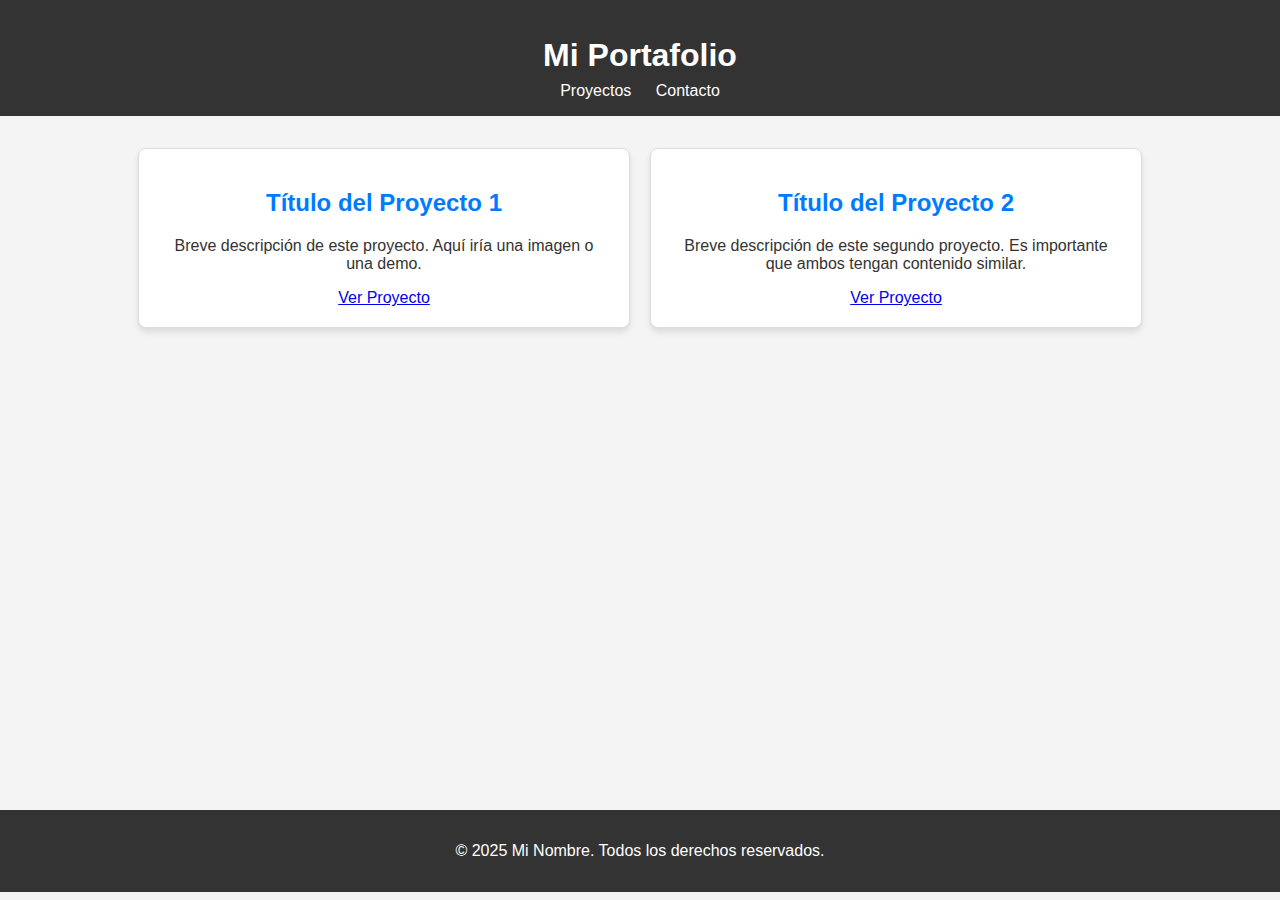
<file: Index.html>
<!DOCTYPE html>
<html lang="es">
<head>
   <meta charset="UTF-8">
   <meta name="viewport" content="width=device-width, initial-scale=1.0">
   <title>Mi Portafolio de Proyectos</title>
   <link rel="stylesheet" href="styles.css"> </head>
<body>


   <header class="page-header">
       <h1>Mi Portafolio</h1>
       <nav>
           <a href="#proyectos">Proyectos</a>
           <a href="#contacto">Contacto</a>
       </nav>
   </header>


   <main class="main-content">
       <div class="projects-container">


           <section class="project-card">
               <h2>Título del Proyecto 1</h2>
               <p>Breve descripción de este proyecto. Aquí iría una imagen o una demo.</p>
               <a href="#">Ver Proyecto</a>
           </section>


           <section class="project-card">
               <h2>Título del Proyecto 2</h2>
               <p>Breve descripción de este segundo proyecto. Es importante que ambos tengan contenido similar.</p>
               <a href="#">Ver Proyecto</a>
           </section>


       </div>
   </main>


   <footer class="page-footer">
       <p>&copy; 2025 Mi Nombre. Todos los derechos reservados.</p>
   </footer>


</body>
</html>
</file>
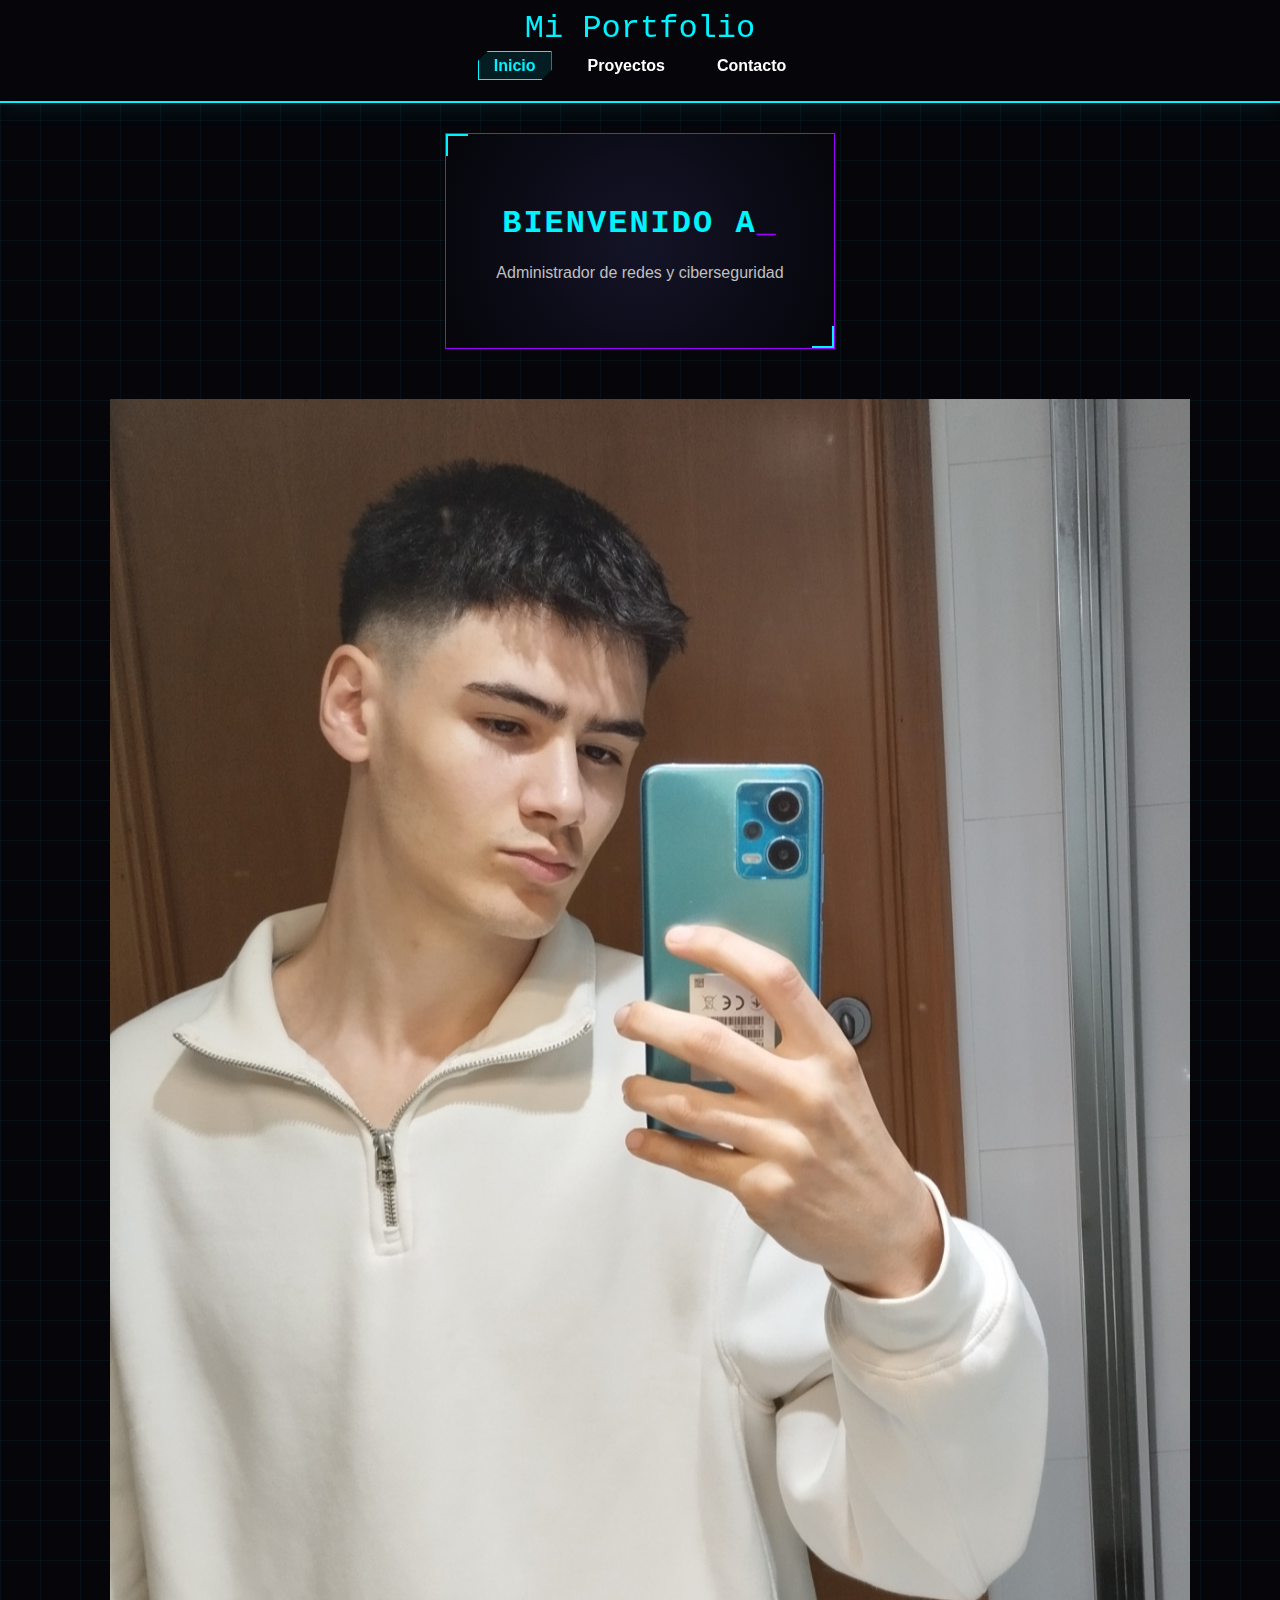
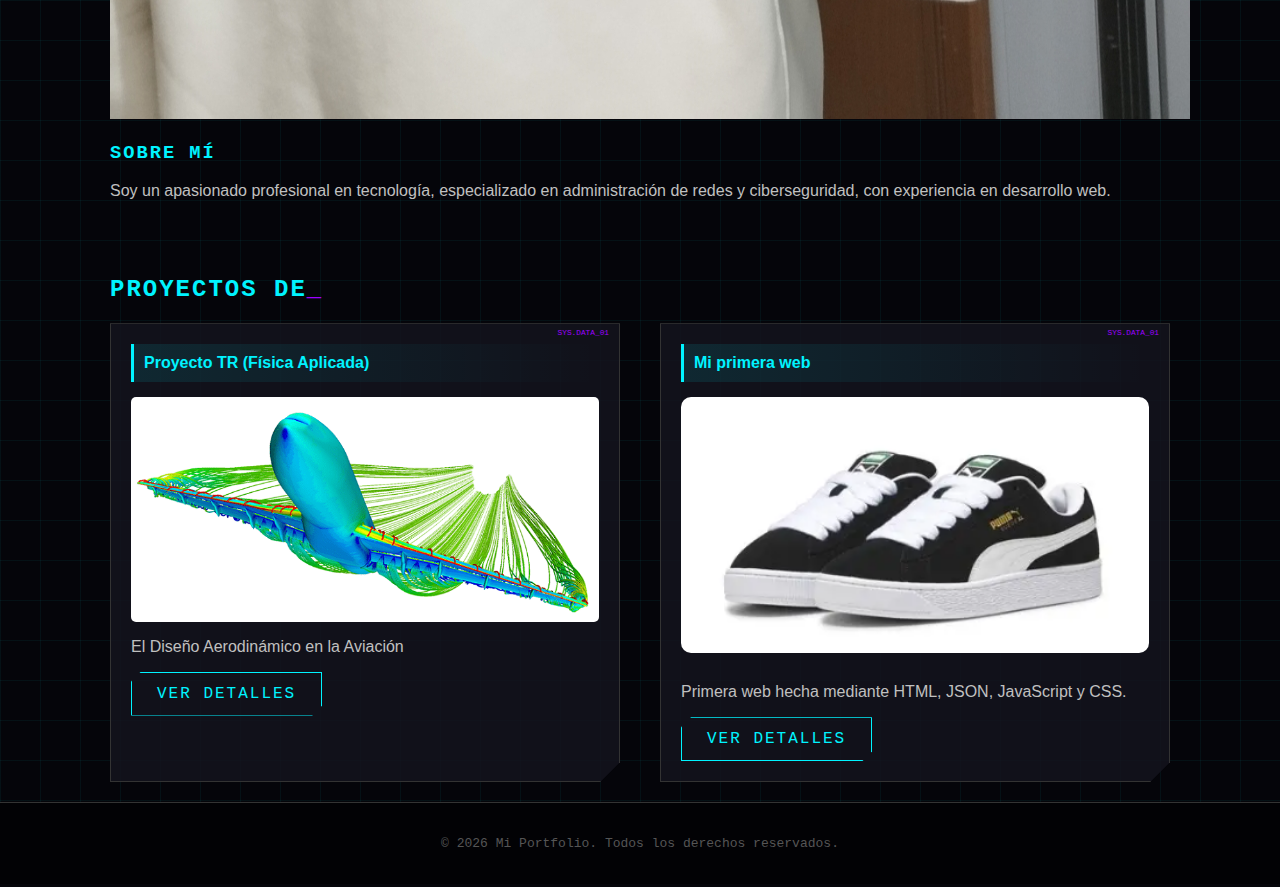
<file: index.html>
<!DOCTYPE html>
<html lang="es">
<head>
    <meta charset="UTF-8">
    <meta name="viewport" content="width=device-width, initial-scale=1.0">
    <title>Portfolio - Inicio</title>
    <link rel="stylesheet" href="style.css">
</head>
<body>

    <header>
        <div class="header-container">
            <div class="logo">Mi Portfolio</div>
            <nav>
                <button class="menu-toggle" id="mobile-menu">☰</button>
                <ul class="nav-links">
                    <li><a href="index.html" class="active">Inicio</a></li>
                    <li><a href="proyectos.html">Proyectos</a></li>
                    <li><a href="contacto.html">Contacto</a></li>
                </ul>
            </nav>
        </div>
    </header>

    <section class="hero">
        <h1>Bienvenido a mi Portfolio Personal</h1>
        <p>Administrador de redes y ciberseguridad</p>
    </section>

    <section class="container">
        <div class="about-card">
            <div class="about-photo">
                <img src="Yo2.jpg" alt="Mi Foto" class="profile-img">
            </div>
            <div class="about-text">
                <h3>Sobre Mí</h3>
                <p>
                    Soy un apasionado profesional en tecnología, especializado en
                    administración de redes y ciberseguridad, con experiencia en desarrollo web.
                </p>
            </div>
        </div>
    </section>

    <section class="featured-projects container">
        <h2>Proyectos Destacados</h2>
        <div class="grid-2">

            <div class="card">
                <div class="card-header">Proyecto TR (Física Aplicada)</div>
                <div class="card-body">
                    <img
                        src="aerodinamica_aviones.png"
                        alt="Simulación de diseño aerodinámico de ala de avión"
                        class="project-img-tr"
                    >
                    <p>El Diseño Aerodinámico en la Aviación</p>
                    <a href="detalle.html" class="btn-small">Ver Detalles</a>
                </div>
            </div>

            <!-- PRIMERA WEB DE ZAPATILLAS -->
            <div class="card">
                <div class="card-header">Mi primera web</div>
                <div class="card-body">

                    <img
                        src="imggw2.png"
                        alt="Zapatilla deportiva"
                        style="width:100%; border-radius:10px; margin-bottom:10px;"
                    >

                    <p>Primera web hecha mediante HTML, JSON, JavaScript y CSS.</p>
                    <a href="detalle2.html" class="btn-small">Ver Detalles</a>
                </div>
            </div>

        </div>
    </section>

    <footer>
        <p>&copy; <span id="year"></span> Mi Portfolio. Todos los derechos reservados.</p>
    </footer>

    <script src="script.js"></script>
</body>
</html>
</file>
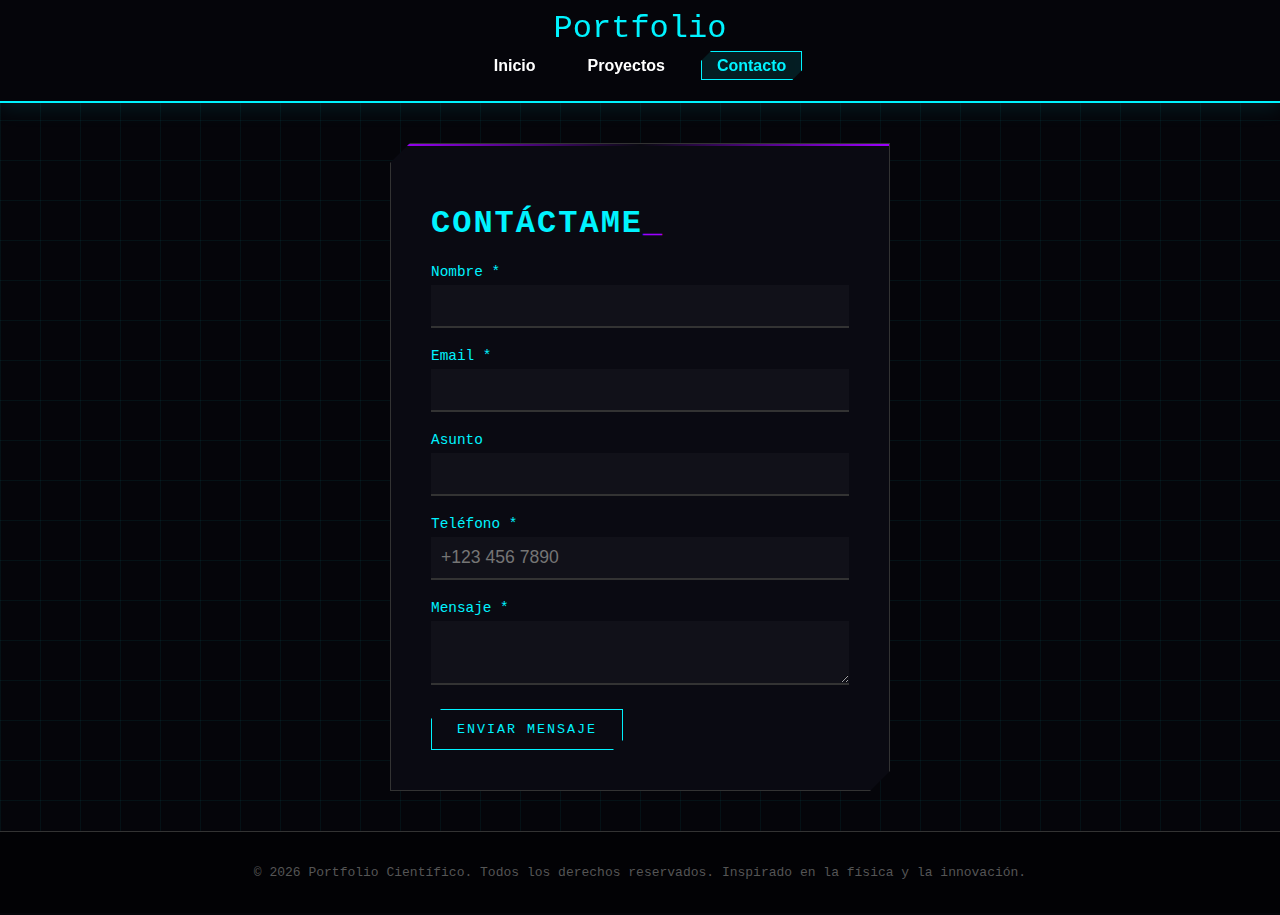
<file: contacto.html>
<!DOCTYPE html>
<html lang="es">
<head>
    <meta charset="UTF-8">
    <meta name="viewport" content="width=device-width, initial-scale=1.0">
    <title>Contacto - Portfolio Científico</title>
    <link rel="stylesheet" href="style.css">
</head>
<body>
    <header>
        <div class="header-container">
            <div class="logo">Portfolio</div> <!-- Logo con icono de átomo para inspiración en física cuántica -->
            <nav>
                <button class="menu-toggle">☰</button>
                <ul class="nav-links">
                    <li><a href="index.html">Inicio</a></li>
                    <li><a href="proyectos.html">Proyectos</a></li>
                    <li><a href="contacto.html" class="active">Contacto</a></li>
                </ul>
            </nav>
        </div>
    </header>

    <div class="form-wrapper">
        <div class="container-form">
            <h1>Contáctame</h1>
            <form id="contactForm" action="#" method="post">
                <label for="nombre">Nombre <span class="required">*</span></label>
                <input type="text" id="nombre" name="nombre" required pattern="[A-Za-z\s]+" title="Solo letras y espacios">

                <label for="email">Email <span class="required">*</span></label>
                <input type="email" id="email" name="email" required>

                <label for="asunto">Asunto</label>
                <input type="text" id="asunto" name="asunto">

                <label for="telefono">Teléfono <span class="required">*</span></label>
                <input type="tel" id="telefono" name="telefono" required pattern="[\+]?[0-9\s\-\.]+" placeholder="+123 456 7890">

                <label for="mensaje">Mensaje <span class="required">*</span></label>
                <textarea id="mensaje" name="mensaje" required minlength="10" maxlength="500"></textarea>

                <button type="submit">Enviar Mensaje</button>
            </form>
        </div>
    </div>

    <footer>
        <p>&copy; <span id="year"></span> Portfolio Científico. Todos los derechos reservados. Inspirado en la física y la innovación.</p>
    </footer>
    <script src="script.js"></script>
</body>
</html>
</file>
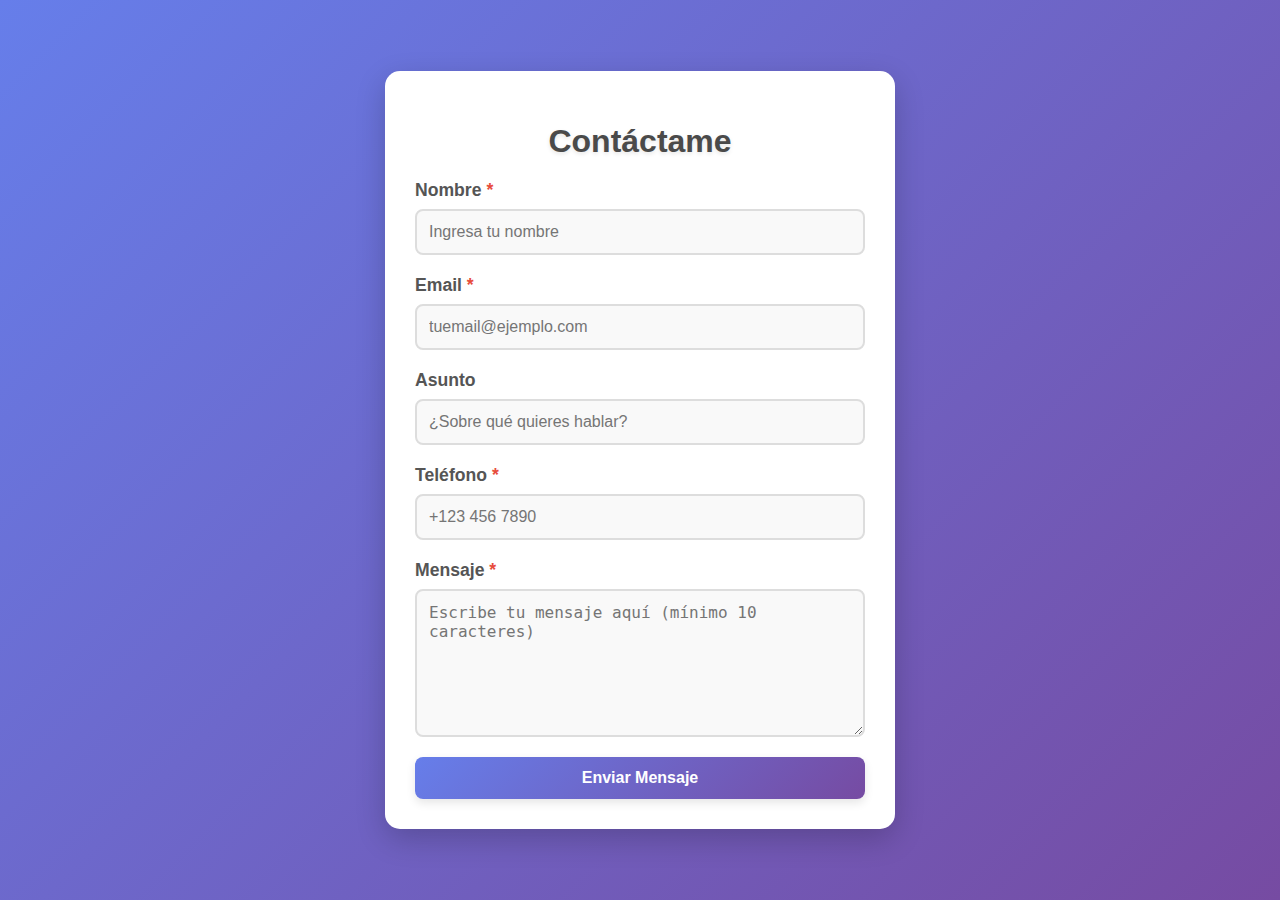
<file: formulari.html>
<!DOCTYPE html>
<html lang="es">
<head>
    <meta charset="UTF-8">
    <meta name="viewport" content="width=device-width, initial-scale=1.0">
    <title>Formulario de Contacto</title>
    <link rel="stylesheet" href="styles2.css"> <!-- Enlaza al CSS -->
</head>
<body>
    <div class="container">
        <h1>Contáctame</h1>
        <form action="#" method="post"> <!-- Cambia el action a tu backend si lo tienes -->
            <label for="nombre">Nombre <span class="required">*</span></label>
            <input type="text" id="nombre" name="nombre" required pattern="[A-Za-z\s]+" title="Solo letras y espacios permitidos" placeholder="Ingresa tu nombre">
            
            <label for="email">Email <span class="required">*</span></label>
            <input type="email" id="email" name="email" required placeholder="tuemail@ejemplo.com">
            
            <label for="asunto">Asunto</label>
            <input type="text" id="asunto" name="asunto" placeholder="¿Sobre qué quieres hablar?">
            
            <label for="telefono">Teléfono <span class="required">*</span></label>
            <input type="tel" id="telefono" name="telefono" required pattern="[\+]?[0-9\s\-\$\$]+" title="Ingresa un número de teléfono válido (ej: +1234567890 o 123-456-7890)" placeholder="+123 456 7890">
            
            <label for="mensaje">Mensaje <span class="required">*</span></label>
            <textarea id="mensaje" name="mensaje" required minlength="10" maxlength="500" placeholder="Escribe tu mensaje aquí (mínimo 10 caracteres)"></textarea>
            
            <button type="submit">Enviar Mensaje</button>
        </form>
    </div>
</body>
</html>
</file>
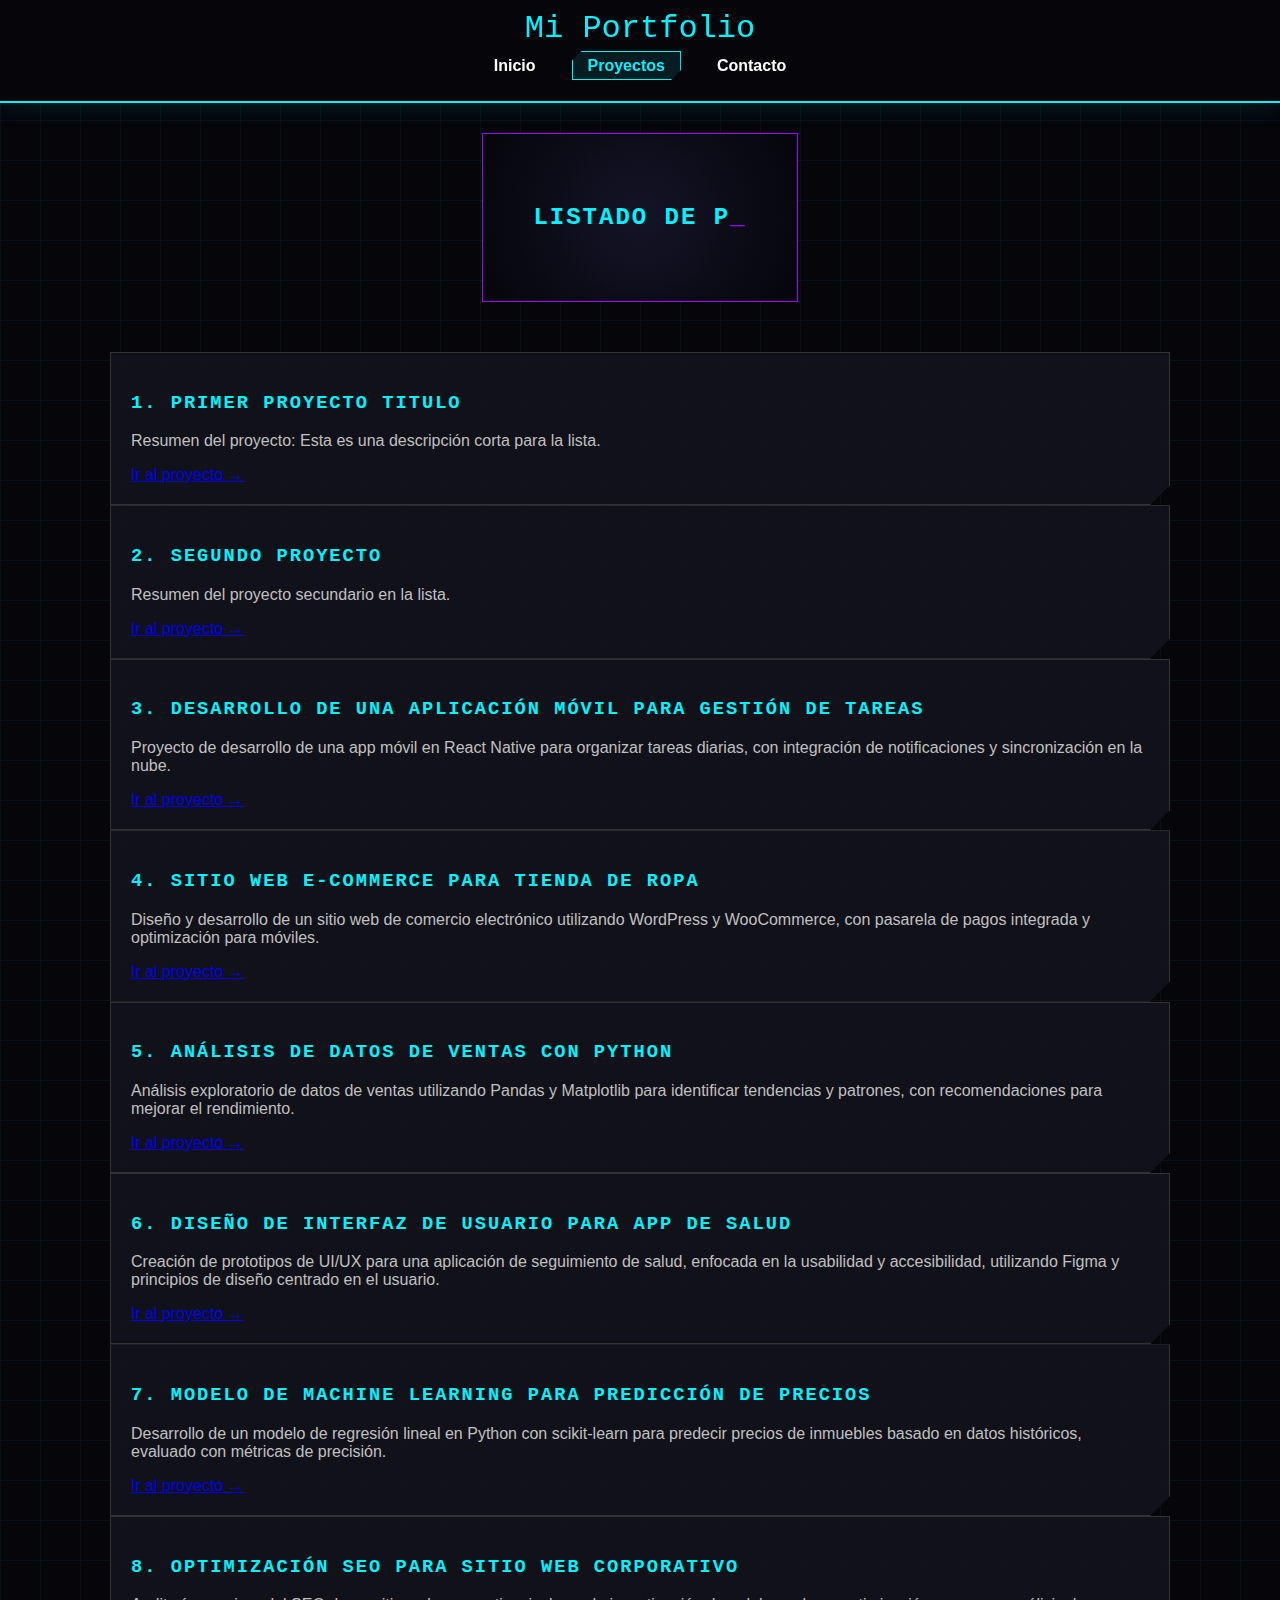
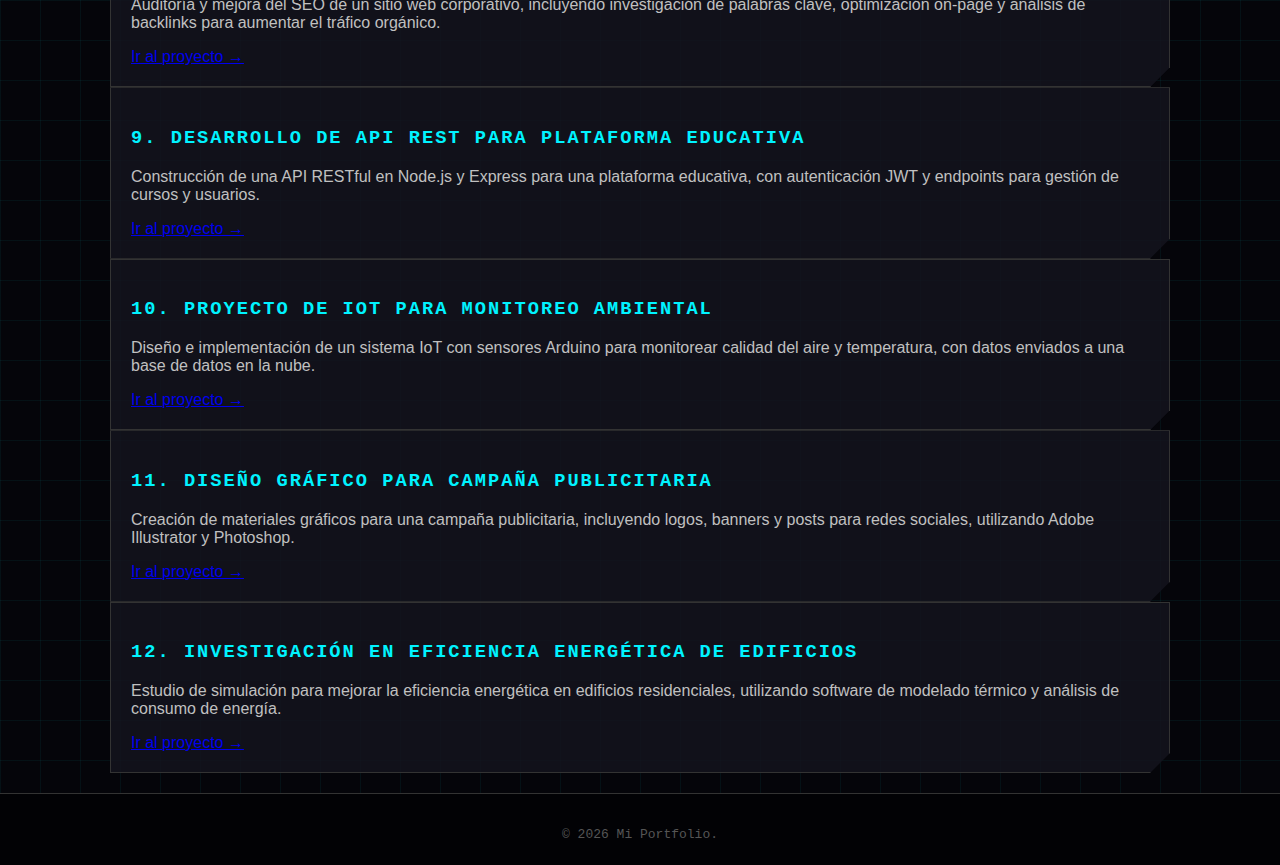
<file: proyectos.html>
<!DOCTYPE html>
<html lang="es">
<head>
    <meta charset="UTF-8">
    <meta name="viewport" content="width=device-width, initial-scale=1.0">
    <title>Lista de Proyectos</title>
    <link rel="stylesheet" href="style.css">
</head>
<body>

    <header>
        <div class="header-container">
            <div class="logo">Mi Portfolio</div>
            <nav>
                <button class="menu-toggle">☰</button>
                <ul class="nav-links">
                    <li><a href="index.html">Inicio</a></li>
                    <li><a href="proyectos.html" class="active">Proyectos</a></li>
                    <li><a href="contacto.html">Contacto</a></li>
                </ul>
            </nav>
        </div>
    </header>

    <div class="purple-banner">
        <h2>Listado de Proyectos</h2>
    </div>

    <section class="container project-list">

        <article class="project-row">
            <h3>1. Primer Proyecto Titulo</h3>
            <p>Resumen del proyecto: Esta es una descripción corta para la lista.</p>
            <a href="detalle.html" class="link-project">Ir al proyecto &rarr;</a>
        </article>

        <article class="project-row">
            <h3>2. Segundo Proyecto</h3>
            <p>Resumen del proyecto secundario en la lista.</p>
            <a href="detalle2.html" class="link-project">Ir al proyecto &rarr;</a>
        </article>

        <article class="project-row">
            <h3>3. Desarrollo de una Aplicación Móvil para Gestión de Tareas</h3>
            <p>Proyecto de desarrollo de una app móvil en React Native para organizar tareas diarias, con integración de notificaciones y sincronización en la nube.</p>
            <a href="detalle3.html" class="link-project">Ir al proyecto &rarr;</a>
        </article>

        <article class="project-row">
            <h3>4. Sitio Web E-commerce para Tienda de Ropa</h3>
            <p>Diseño y desarrollo de un sitio web de comercio electrónico utilizando WordPress y WooCommerce, con pasarela de pagos integrada y optimización para móviles.</p>
            <a href="detalle4.html" class="link-project">Ir al proyecto &rarr;</a>
        </article>

        <article class="project-row">
            <h3>5. Análisis de Datos de Ventas con Python</h3>
            <p>Análisis exploratorio de datos de ventas utilizando Pandas y Matplotlib para identificar tendencias y patrones, con recomendaciones para mejorar el rendimiento.</p>
            <a href="detalle5.html" class="link-project">Ir al proyecto &rarr;</a>
        </article>

        <article class="project-row">
            <h3>6. Diseño de Interfaz de Usuario para App de Salud</h3>
            <p>Creación de prototipos de UI/UX para una aplicación de seguimiento de salud, enfocada en la usabilidad y accesibilidad, utilizando Figma y principios de diseño centrado en el usuario.</p>
            <a href="detalle6.html" class="link-project">Ir al proyecto &rarr;</a>
        </article>

        <article class="project-row">
            <h3>7. Modelo de Machine Learning para Predicción de Precios</h3>
            <p>Desarrollo de un modelo de regresión lineal en Python con scikit-learn para predecir precios de inmuebles basado en datos históricos, evaluado con métricas de precisión.</p>
            <a href="detalle7.html" class="link-project">Ir al proyecto &rarr;</a>
        </article>

        <article class="project-row">
            <h3>8. Optimización SEO para Sitio Web Corporativo</h3>
            <p>Auditoría y mejora del SEO de un sitio web corporativo, incluyendo investigación de palabras clave, optimización on-page y análisis de backlinks para aumentar el tráfico orgánico.</p>
            <a href="detalle8.html" class="link-project">Ir al proyecto &rarr;</a>
        </article>

        <article class="project-row">
            <h3>9. Desarrollo de API REST para Plataforma Educativa</h3>
            <p>Construcción de una API RESTful en Node.js y Express para una plataforma educativa, con autenticación JWT y endpoints para gestión de cursos y usuarios.</p>
            <a href="detalle9.html" class="link-project">Ir al proyecto &rarr;</a>
        </article>

        <article class="project-row">
            <h3>10. Proyecto de IoT para Monitoreo Ambiental</h3>
            <p>Diseño e implementación de un sistema IoT con sensores Arduino para monitorear calidad del aire y temperatura, con datos enviados a una base de datos en la nube.</p>
            <a href="detalle10.html" class="link-project">Ir al proyecto &rarr;</a>
        </article>

        <article class="project-row">
            <h3>11. Diseño Gráfico para Campaña Publicitaria</h3>
            <p>Creación de materiales gráficos para una campaña publicitaria, incluyendo logos, banners y posts para redes sociales, utilizando Adobe Illustrator y Photoshop.</p>
            <a href="detalle11.html" class="link-project">Ir al proyecto &rarr;</a>
        </article>

        <article class="project-row">
            <h3>12. Investigación en Eficiencia Energética de Edificios</h3>
            <p>Estudio de simulación para mejorar la eficiencia energética en edificios residenciales, utilizando software de modelado térmico y análisis de consumo de energía.</p>
            <a href="detalle12.html" class="link-project">Ir al proyecto &rarr;</a>
        </article>

    </section>

    <footer>
        <p>&copy; <span id="year"></span> Mi Portfolio.</p>
    </footer>
    <script src="script.js"></script>
</body>
</html>
</file>
<file: style.css>
/* --- VARIABLES CYBERPUNK --- */
:root {
    --neon-cyan: #00f3ff;
    --neon-purple: #9d00ff;
    --dark-bg: #05050a;
    --panel-bg: rgba(20, 20, 30, 0.8);
    --grid-line: rgba(0, 243, 255, 0.05);
    --text-main: #c0c0c0;
}

/* --- RESET Y FUENTES --- */
@import url('https://fonts.googleapis.com/css2?family=Rajdhani:wght@400;600;700&family=Share+Tech+Mono&display=swap');

* {
    box-sizing: border-box;
    scrollbar-width: thin;
    scrollbar-color: var(--neon-cyan) var(--dark-bg);
}

*::-webkit-scrollbar { width: 6px; }
*::-webkit-scrollbar-track { background: var(--dark-bg); }
*::-webkit-scrollbar-thumb { background: var(--neon-purple); }

/* --- BODY CON FONDO DE REJILLA (GRID) --- */
body {
    font-family: 'Rajdhani', sans-serif;
    margin: 0;
    padding: 0;
    background-color: var(--dark-bg);
    /* Patrón de rejilla cibernética */
    background-image:
        linear-gradient(var(--grid-line) 1px, transparent 1px),
        linear-gradient(90deg, var(--grid-line) 1px, transparent 1px);
    background-size: 40px 40px; /* Tamaño de la cuadrícula */
    color: var(--text-main);
    display: flex;
    flex-direction: column;
    min-height: 100vh;
}

/* Títulos estilo terminal */
h1, h2, h3 {
    font-family: 'Share Tech Mono', monospace;
    text-transform: uppercase;
    color: var(--neon-cyan); /* Cambiado a un único color cyan, sin text-shadow para evitar "doble color" */
    letter-spacing: 2px;
}

.typing-cursor::after {
    content: '_';
    animation: blink 0.8s infinite;
    color: var(--neon-purple);
}

@keyframes blink { 50% { opacity: 0; } }

/* --- HEADER HUD --- */
header {
    background: rgba(5, 5, 10, 0.9);
    backdrop-filter: blur(5px);
    border-bottom: 2px solid var(--neon-cyan);
    position: sticky;
    top: 0;
    z-index: 1000;
    padding: 10px 0;
    box-shadow: 0 5px 20px rgba(0, 243, 255, 0.1);
}

.header-container {
    display: flex;
    flex-direction: column;
    align-items: center;
}

.logo {
    font-family: 'Share Tech Mono', monospace;
    font-size: 2em;
    color: var(--neon-cyan); /* Mantenido cyan, pero eliminado el text-shadow para quitar el efecto de "rosa" (púrpura) mezclado */
}

.nav-links {
    list-style: none;
    padding: 0;
    display: flex;
    gap: 20px;
    margin-top: 10px;
}

.nav-links li a {
    text-decoration: none;
    color: #fff;
    font-weight: 600;
    padding: 5px 15px;
    border: 1px solid transparent;
    transition: 0.3s;
    position: relative;
    /* Recorte en esquinas del menú */
    clip-path: polygon(10px 0, 100% 0, 100% calc(100% - 10px), calc(100% - 10px) 100%, 0 100%, 0 10px);
}

.nav-links li a:hover, .nav-links li a.active {
    background: rgba(0, 243, 255, 0.1);
    border: 1px solid var(--neon-cyan);
    color: var(--neon-cyan);
    box-shadow: 0 0 15px rgba(0, 243, 255, 0.2);
}

.menu-toggle {
    display: none;
    background: transparent;
    border: 1px solid var(--neon-purple);
    color: var(--neon-purple);
    font-size: 1.5em;
    cursor: pointer;
}

/* --- CONTENEDORES --- */
.container {
    max-width: 1100px;
    margin: 0 auto;
    padding: 20px;
}

/* --- BANNER PRINCIPAL (HERO) --- */
.hero, .purple-banner {
    margin: 30px auto;
    padding: 50px;
    text-align: center;
    background: radial-gradient(circle, rgba(20,20,40,1) 0%, rgba(5,5,10,1) 100%);
    border: 1px solid var(--neon-purple);
    position: relative;
    overflow: hidden;
}

/* Decoración de esquinas en el Hero */
.hero::before, .hero::after {
    content: '';
    position: absolute;
    width: 20px;
    height: 20px;
    border: 2px solid var(--neon-cyan);
    transition: 0.3s;
}
.hero::before { top: 0; left: 0; border-right: none; border-bottom: none; }
.hero::after { bottom: 0; right: 0; border-left: none; border-top: none; }

/* --- GRID DE PROYECTOS (ESTILO TARJETA DE DATOS) --- */
.grid-2 {
    display: grid;
    grid-template-columns: 1fr 1fr;
    gap: 40px;
}

.card, .project-row {
    background: var(--panel-bg);
    border: 1px solid #333;
    /* Recorte futurista en la esquina inferior derecha */
    clip-path: polygon(
        0 0,
        100% 0,
        100% calc(100% - 20px),
        calc(100% - 20px) 100%,
        0 100%
    );
    padding: 20px;
    position: relative;
    /* Necesario para el efecto 3D */
    transform-style: preserve-3d;
    transition: border-color 0.3s;
}

.card:hover {
    border-color: var(--neon-cyan);
}

/* Etiqueta de sistema encima de la tarjeta */
.card::before {
    content: 'SYS.DATA_01';
    position: absolute;
    top: 5px; right: 10px;
    font-size: 0.6em;
    color: var(--neon-purple);
    font-family: monospace;
}

.card-header {
    background: linear-gradient(90deg, rgba(0, 243, 255, 0.1), transparent);
    color: var(--neon-cyan);
    padding: 10px;
    font-weight: bold;
    border-left: 3px solid var(--neon-cyan);
    margin-bottom: 15px;
}

.placeholder-img {
    background: #000;
    height: 150px;
    border: 1px dashed #444;
    display: flex;
    align-items: center;
    justify-content: center;
    color: #444;
    position: relative;
}

/* Efecto de escaneo en imagen - REMOVIDO para eliminar la línea que sube y baja */
 /* .placeholder-img::after {
    content: '';
    position: absolute;
    top: 0; left: 0; width: 100%; height: 2px;
    background: var(--neon-purple);
    animation: scan 3s infinite linear;
    opacity: 0.5;
} */
@keyframes scan { 0% {top: 0;} 100% {top: 100%;} }

/* --- FORMULARIO (ESTÁTICO Y DETALLADO) --- */
.form-wrapper {
    display: flex;
    justify-content: center;
    padding: 40px 0;
}

.container-form {
    /* Fondo oscuro sólido, sin tilt */
    background: #0a0a12;
    padding: 40px;
    width: 100%;
    max-width: 500px;
    position: relative;
    border: 1px solid #333;
    /* Esquinas recortadas */
    clip-path: polygon(
        20px 0, 100% 0,
        100% calc(100% - 20px), calc(100% - 20px) 100%,
        0 100%, 0 20px
    );
    box-shadow: 0 0 30px rgba(0,0,0,0.5);
}

/* Bordes decorativos falsos para el formulario */
.container-form::before {
    content: '';
    position: absolute;
    top: 0; left: 0; right: 0; height: 2px;
    background: linear-gradient(90deg, var(--neon-purple), transparent, var(--neon-purple));
}

.container-form label {
    color: var(--neon-cyan);
    font-family: 'Share Tech Mono', monospace;
    font-size: 0.9em;
    display: block;
    margin-bottom: 5px;
}

/* Inputs estilo Cyber */
input, textarea {
    width: 100%;
    background: rgba(255,255,255,0.03);
    border: none;
    border-bottom: 2px solid #333; /* Solo borde inferior */
    color: #fff;
    padding: 10px;
    margin-bottom: 20px;
    font-family: 'Rajdhani', sans-serif;
    font-size: 1.1em;
    transition: 0.3s;
}

input:focus, textarea:focus {
    outline: none;
    background: rgba(0, 243, 255, 0.05);
    border-bottom: 2px solid var(--neon-purple);
}

/* --- BOTONES ESTILO SCI-FI --- */
button[type="submit"], .btn-small, .pdf-bar {
    background: transparent;
    color: var(--neon-cyan);
    border: 1px solid var(--neon-cyan);
    padding: 12px 25px;
    font-family: 'Share Tech Mono', monospace;
    text-transform: uppercase;
    letter-spacing: 2px;
    cursor: pointer;
    text-decoration: none;
    display: inline-block;
    position: relative;
    transition: 0.3s;
    /* Forma de botón recortado */
    clip-path: polygon(
        10px 0, 100% 0,
        100% calc(100% - 10px), calc(100% - 10px) 100%,
        0 100%, 0 10px
    );
}

button[type="submit"]:hover, .btn-small:hover, .pdf-bar:hover {
    background: var(--neon-cyan);
    color: #000;
    box-shadow: 0 0 20px var(--neon-cyan);
    text-shadow: none;
}

/* --- DETALLE --- */
.detail-grid { display: flex; gap: 30px; }
.detail-text, .detail-image {
    flex: 1;
    background: var(--panel-bg);
    border: 1px solid #333;
    padding: 20px;
}

/* --- FOOTER --- */
footer {
    border-top: 1px solid #333;
    background: #020205;
    text-align: center;
    padding: 20px;
    margin-top: auto;
    font-family: monospace;
    color: #555;
}

/* --- RESPONSIVE --- */
@media (max-width: 600px) {
    .grid-2, .detail-grid { grid-template-columns: 1fr; flex-direction: column; }
    .menu-toggle { display: block; margin: 0 auto; }
    .nav-links {
        display: none;
        flex-direction: column;
        background: rgba(0,0,0,0.95);
        position: absolute; top: 100%; left: 0; width: 100%;
        padding: 20px;
        border-bottom: 2px solid var(--neon-cyan);
    }
    .nav-links.active { display: flex; }
}

.project-img-tr {
    width: 100%;
    height: auto;
    display: block;
    margin-bottom: 10px;
    border-radius: 5px;
    object-fit: cover; /* Asegura que la imagen cubra el área sin distorsionarse */
}
</file>
<file: styles2.css>
body {
    font-family: 'Segoe UI', Tahoma, Geneva, Verdana, sans-serif;
    background: linear-gradient(135deg, #667eea 0%, #764ba2 100%);
    margin: 0;
    padding: 0;
    display: flex;
    justify-content: center;
    align-items: center;
    min-height: 100vh;
    color: #333;
}

.container {
    background-color: white;
    padding: 30px;
    border-radius: 15px;
    box-shadow: 0 10px 30px rgba(0, 0, 0, 0.2);
    width: 100%;
    max-width: 450px;
    transition: transform 0.3s ease;
}

.container:hover {
    transform: translateY(-5px);
}

h1 {
    text-align: center;
    color: #4a4a4a;
    margin-bottom: 20px;
    font-size: 2em;
    text-shadow: 0 2px 4px rgba(0, 0, 0, 0.1);
}

form {
    display: flex;
    flex-direction: column;
}

label {
    margin-bottom: 8px;
    font-weight: 600;
    color: #555;
    font-size: 1.1em;
}

.required {
    color: #e74c3c;
}

input, textarea {
    margin-bottom: 20px;
    padding: 12px;
    border: 2px solid #ddd;
    border-radius: 8px;
    font-size: 16px;
    transition: border-color 0.3s ease, box-shadow 0.3s ease;
    background-color: #f9f9f9;
}

input:focus, textarea:focus {
    border-color: #667eea;
    box-shadow: 0 0 8px rgba(102, 126, 234, 0.3);
    outline: none;
}

textarea {
    resize: vertical;
    min-height: 120px;
}

button {
    background: linear-gradient(135deg, #667eea 0%, #764ba2 100%);
    color: white;
    padding: 12px;
    border: none;
    border-radius: 8px;
    cursor: pointer;
    font-size: 16px;
    font-weight: bold;
    transition: background 0.3s ease, transform 0.2s ease;
    box-shadow: 0 4px 10px rgba(0, 0, 0, 0.1);
}

button:hover {
    background: linear-gradient(135deg, #764ba2 0%, #667eea 100%);
    transform: translateY(-2px);
    box-shadow: 0 6px 15px rgba(0, 0, 0, 0.2);
}

button:active {
    transform: translateY(0);
}

/* Responsive */
@media (max-width: 600px) {
    .container {
        padding: 20px;
        margin: 10px;
    }
    h1 {
        font-size: 1.5em;
    }
}
</file>
<file: styles.css>
/* Estilos básicos y de reseteo */
body {
   font-family: sans-serif;
   margin: 0;
   padding: 0;
   background-color: #f4f4f4; /* Fondo gris claro */
   color: #333;
}


/* HEADER y FOOTER */
.page-header, .page-footer {
   background-color: #333; /* Fondo oscuro */
   color: white;
   padding: 1rem 5%;
   text-align: center;
}


.page-header h1 {
   margin-bottom: 0.5rem;
}


.page-header nav a {
   color: white;
   text-decoration: none;
   margin: 0 10px;
}


/* CONTENIDO PRINCIPAL (MAIN) */
.main-content {
   padding: 2rem 5%;
   min-height: 70vh; /* Para que ocupe espacio en la pantalla */
}


/* DISPOSICIÓN DE PROYECTOS (FLEXBOX) */
.projects-container {
   display: flex; /* Habilita Flexbox */
   gap: 20px; /* Espacio entre las tarjetas de proyecto */
   justify-content: center; /* Centra los proyectos horizontalmente */
   flex-wrap: wrap; /* Permite que los elementos se envuelvan en pantallas pequeñas */
}


/* TARJETAS DE PROYECTO */
.project-card {
   background-color: white;
   border: 1px solid #ddd;
   border-radius: 8px;
   padding: 20px;
   box-shadow: 0 4px 6px rgba(0, 0, 0, 0.1);
   /* Para que ocupen la mitad del contenedor en pantallas grandes */
   flex: 1 1 45%;
   max-width: 450px;
   text-align: center;
}


.project-card h2 {
   color: #007bff; /* Color de acento */
}




/* MEDIA QUERY: Para móviles, los proyectos se apilan */
@media (max-width: 768px) {
   .project-card {
       /* En pantallas pequeñas, cada tarjeta ocupa el 100% del contenedor */
       flex: 1 1 100%;
       max-width: 100%;
   }
}
</file>
